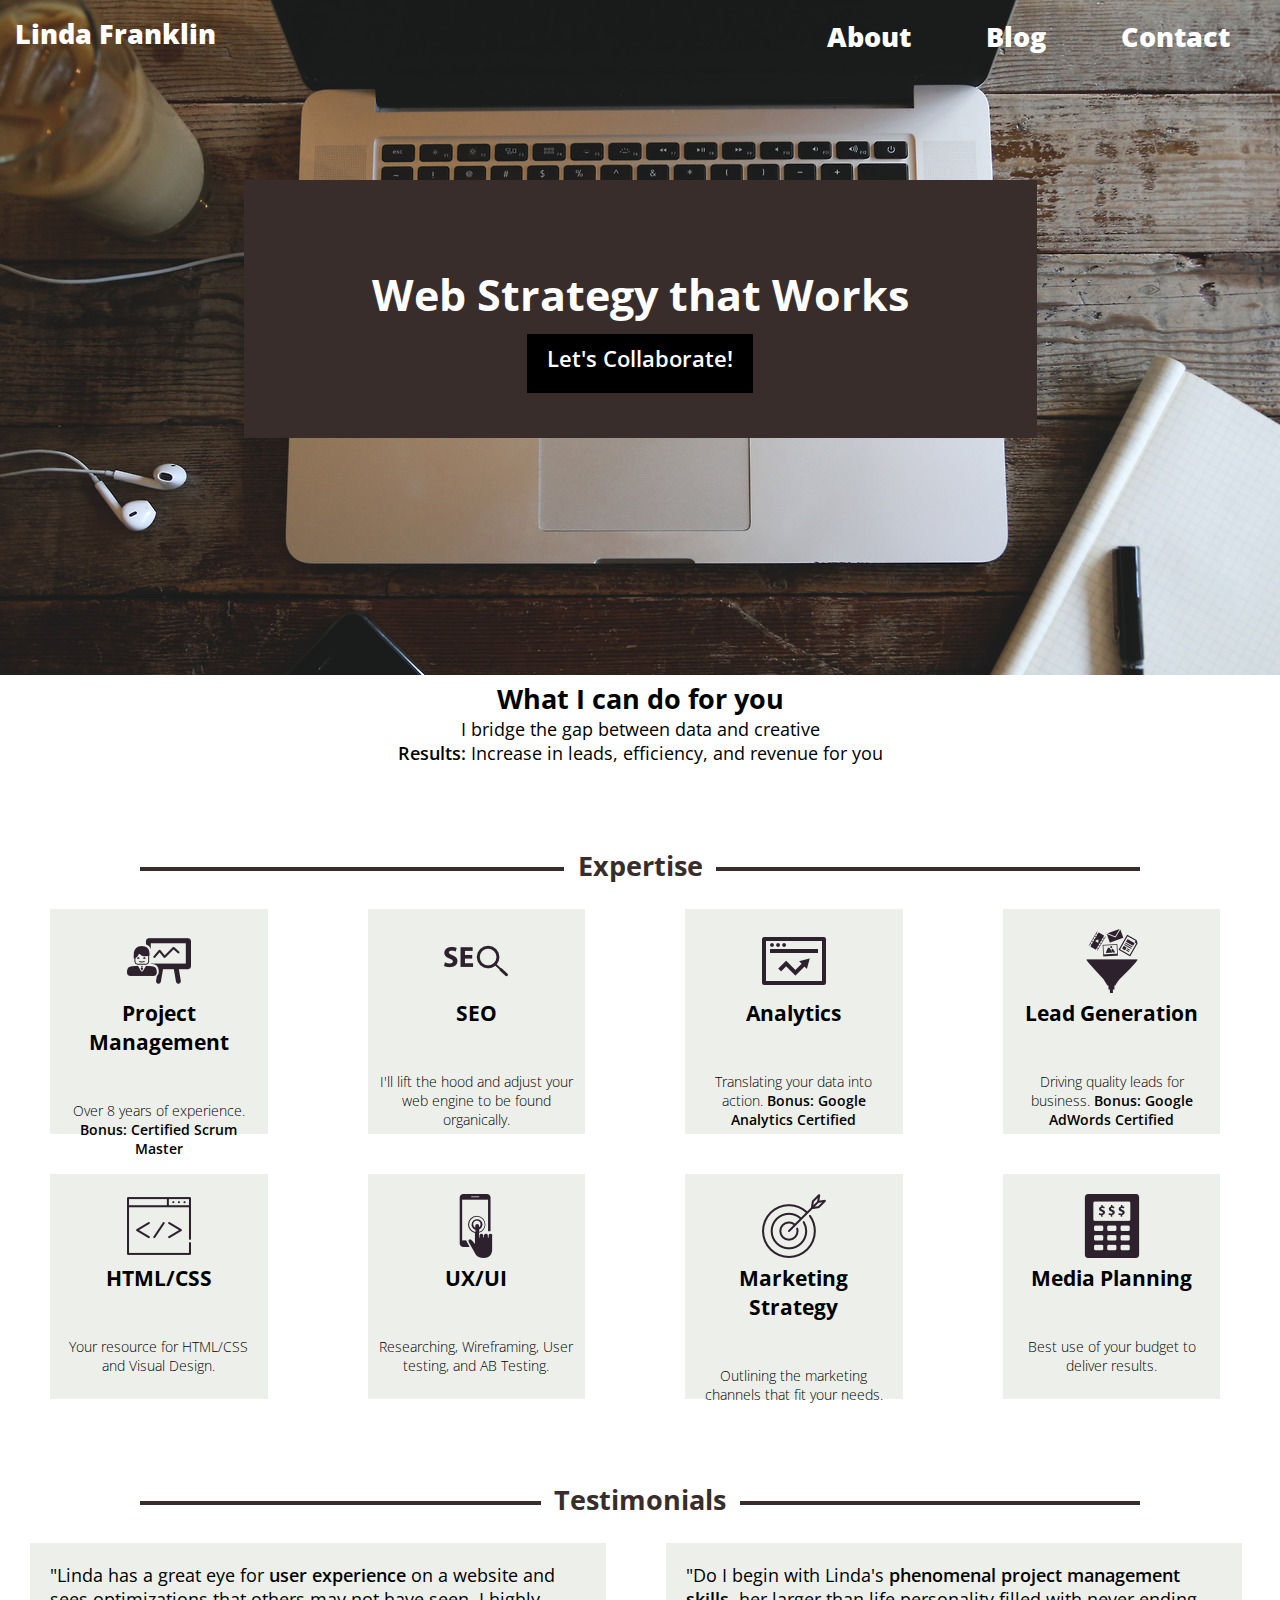
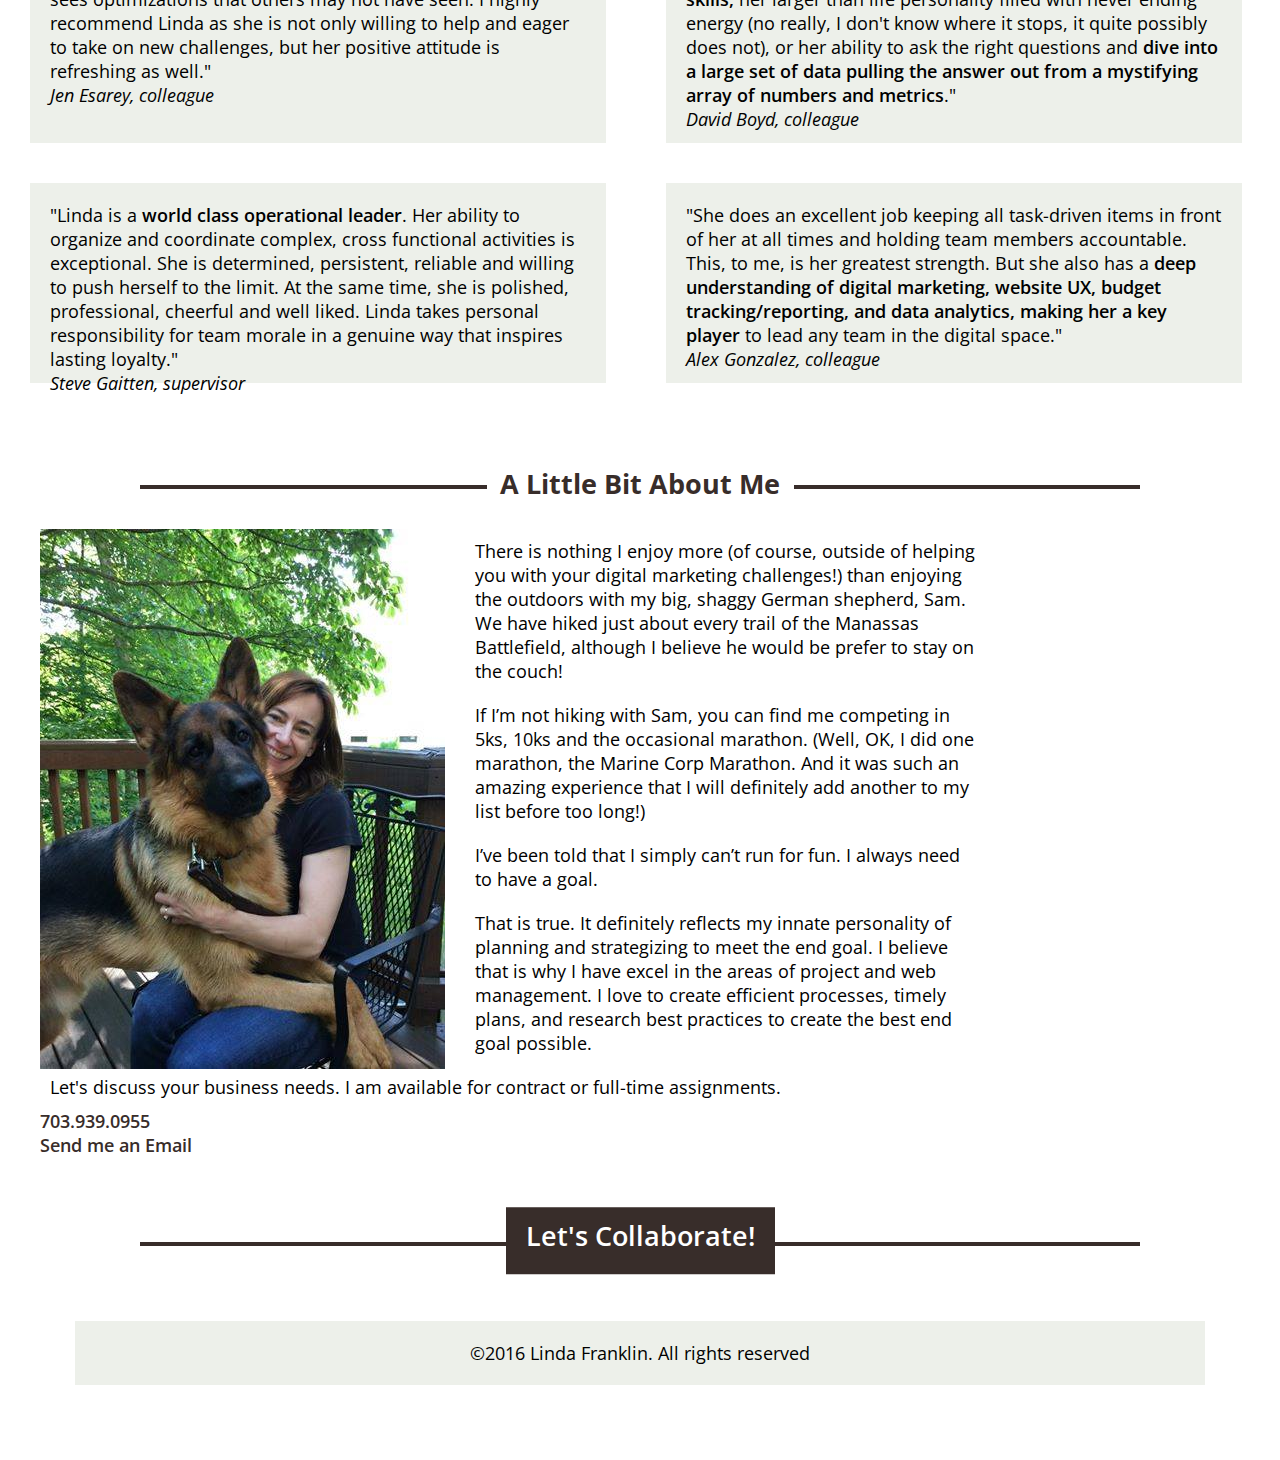
<file: unit-8b/index.html>
<!DOCTYPE html>
<html>
<head>
	<title>Linda Franklin's Portfolio</title>
	<link rel="stylesheet" type="text/css" href="css/style.css">
</head>
<body>
	<header>
		<p class="logo">Linda Franklin</p>
		<nav>
			<a href="#">About</a>
			<a href="#">Blog</a>
			<a href="#">Contact</a>
		</nav>
	</header>
	<section id="splash">
		<div>
			<h1>Web Strategy that Works</h1>
			<!-- <a href="#" class="cta">Let's Collaborate!</a> -->
			<a href="mailto:Lindafrank123@gmail.com?Subject=How may I help you?" class="cta">Let's Collaborate!</a>
		</div>
	</section>
	<section id="one">
		<h2>What I can do for you</h2>
		<p>I bridge the gap between data and creative</p>
		<p><span>Results:</span> Increase in leads, efficiency, and revenue for you</p> 
	</section>

	<section class="title">
		<h2 class="label">Expertise</h2>
		<hr>
	</section>

	
	<section class="clearfix" id="skills">
		<div class="column">
			<img src="images/business-strategy-.png" alt="Project Management Skills" title="Project Management">
			<h3>Project Management</h3>				
			<p class="insidetext">Over 8 years of experience.<span> Bonus: Certified Scrum Master</span></p>
		</div>
		<div class="column">
			<img src="images/tool.png" alt="Search Engine Optimization Expertise" title="SEO">
			<h3>SEO</h3>
			<p class="insidetext">I'll lift the hood and adjust your web engine to be found organically.</p>
		</div>
		<div class="column">
			<img src="images/analytics-1.png" alt="Google Analytics Certified" title="Google Analytics">
			<h3>Analytics</h3>
			<p class="insidetext">Translating your data into action. <span>Bonus: Google Analytics Certified</span></p>
		</div>
		<div class="column">
			<img src="images/data-symbols-into-a-funnel.png" alt="Lead Generation Expert" title="Lead Generation">
			<h3>Lead Generation</h3>
			<p class="insidetext">Driving quality leads for business. <span>Bonus: Google AdWords Certified</span></p>
		</div>
		<div class="column">
			<img src="images/coding.png" alt="HTML/CSS Coding" title="HTML/CSS">
			<h3>HTML/CSS</h3>
			<p class="insidetext">Your resource for HTML/CSS and Visual Design.</p>
		</div>
		<div class="column">
			<img src="images/technology.png" alt="User Experience and User Interface" title="UX/UI">
			<h3>UX/UI</h3>
			<p class="insidetext">Researching, Wireframing, User testing, and AB Testing.</p>
		</div>
		<div class="column">
			<img src="images/targeting.png" alt="Marketing Strategy" title="Marketing Strategy">
			<h3>Marketing Strategy</h3>
			<p class="insidetext">Outlining the marketing channels that fit your needs.<p>
		</div>
		<div class="column">
			<img src="images/budget-calculator.png" alt="Budget Planning" title="Media Planning">
			<h3>Media Planning</h3>
			<p class="insidetext">Best use of your budget to deliver results.<p>
		</div>
	</section>


	<section class="title">
		<h2 class="label">Testimonials</h2>
		<hr>
	</section>
	
	<section class="clearfix" id="goodstuff">
		<div class="row">
			<p>"Linda has a great eye for <span>user experience</span> on a website and sees optimizations that others may not have seen. I highly recommend Linda as she is not only willing to help and eager to take on new challenges, but her positive attitude is refreshing as well." <p class="italics">Jen Esarey, colleague</p> <p id="hidden">testtestesttesttesttsettestdfldajfladjfladjflkdasjfkdjfldjfladjfl</p>
		</div>

		<div class="row">
			<p>"Do I begin with Linda's <span> phenomenal project management skills,</span> her larger than life personality filled with never ending energy (no really, I don't know where it stops, it quite possibly does not), or her ability to ask the right questions and <span>dive into a large set of data pulling the answer out from a mystifying array of numbers and metrics</span>." <p class="italics">David Boyd, colleague</p>
		</div>
		
		<div class="row">
			<p>"Linda is a <span>world class operational leader</span>. Her ability to organize and coordinate complex, cross functional activities is exceptional. She is determined, persistent, reliable and willing to push herself to the limit. At the same time, she is polished, professional, cheerful and well liked. Linda takes personal responsibility for team morale in a genuine way that inspires lasting loyalty." <p class="italics">Steve Gaitten, supervisor</p>
		</div>

		<div class="row">
			<p>"She does an excellent job keeping all task-driven items in front of her at all times and holding team members accountable. This, to me, is her greatest strength. But she also has a <span>deep understanding of digital marketing, website UX, budget tracking/reporting, and data analytics, making her a key player</span> to lead any team in the digital space."  <p class="italics">Alex Gonzalez, colleague</p> <p id="hidden">testtestesttesttesttsettestdfldajfladjfladjflkdasjfkdjfldjfladjfl</p>
		</div>
	</section>
	<section class="title">
		<h2 class="label">A Little Bit About Me</h2>
		<hr>
	</section>

	<section id="fun" class="clearfix">
			<div id="photo" class="clearfix">
				<img src="images/profile pic.jpg">
			</div>
			<div id="text">
				
				<p class="paragraphs">There is nothing I enjoy more (of course, outside of helping you with your digital marketing challenges!) than enjoying the outdoors with my big, shaggy German shepherd, Sam. We have hiked just about every trail of the Manassas Battlefield, although I believe he would be prefer to stay on the couch! </p>

				<p class="paragraphs">If I&rsquo;m not hiking with Sam, you can find me competing in 5ks, 10ks and the occasional marathon. (Well, OK, I did one marathon, the Marine Corp Marathon. And it was such an amazing experience that I will definitely add another to my list before too long!)</p>

				<p class="paragraphs">I&rsquo;ve been told that I simply can&rsquo;t run for fun.  I always need to have a goal.</p>

				<p class="paragraphs">That is true. It definitely reflects my innate personality of planning and strategizing to meet the end goal. I believe that is why I have excel in the areas of project and web management. I love to create efficient processes, timely plans, and research best practices to create the best end goal possible.</p>

				<p class="paragraphs">Let's discuss your business needs. I am available for contract or full-time assignments.</p>
				<p class="paragraphs2">703.939.0955</p>
				<a href="mailto:lindafrank123@gmail.com?subject="How may I help you?">Send me an Email</a>
			</div>
	</section>
	<section class="title">
		<!-- <a href="#" class="label" id="cta">Let's Collaborate!</a> -->
		<a href="mailto:lindafrank123@gmail.com?subject=How May I help you?" class="label" id="cta">Let's Collaborate!</a>
		<hr>
	</section>

		
	<footer class="clearfix">
	<p>&copy;2016 Linda Franklin. All rights reserved</p>
	</footer>


</body>
</html>
</file>
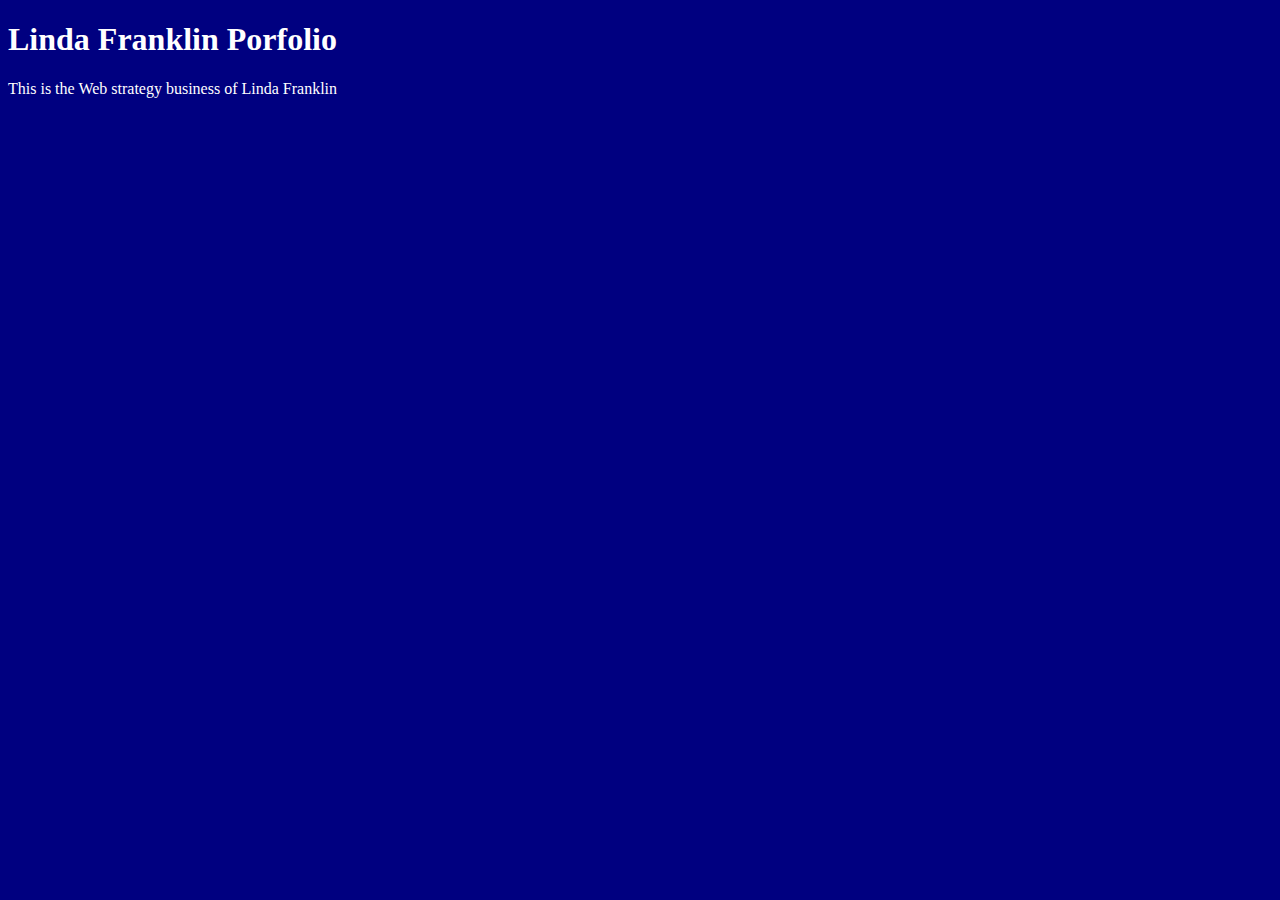
<file: Unit_1/index.html>
<!DOCTYPE html>
<!DOCTYPE html>
	<head>
		<title>Linda Franklin Portfolio</title>
		<link rel="stylesheet" type="text/css" href="css/style.css">
	</head>
	<body>
		<H1>Linda Franklin Porfolio</H1>
		<p>This is the Web strategy business of Linda Franklin</p>
	</body>
	</html>
</file>
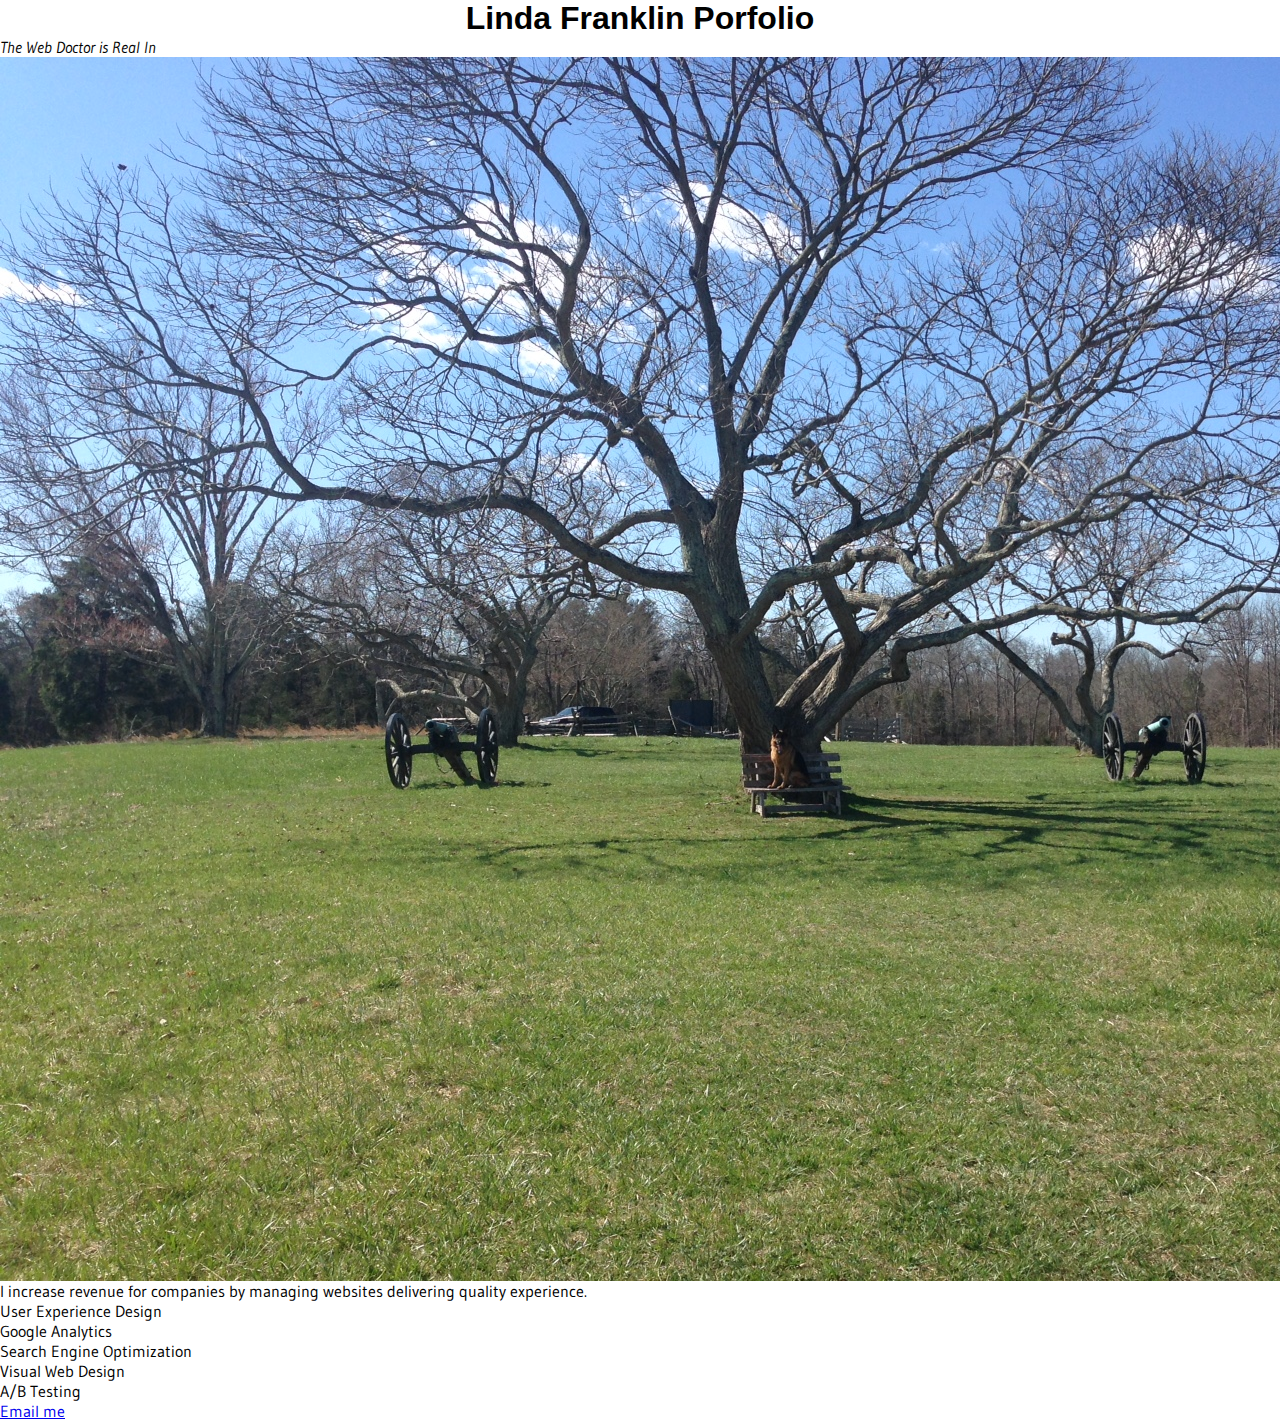
<file: unit_3/index.html>
<html>
<!DOCTYPE html>
	<head>
		<title>Linda Franklin Portfolio</title>
		<link rel="stylesheet" type="text/css" href="css/style.css">
	</head>
	<body>
		<H1>Linda Franklin Porfolio</H1>
		
		<p id="slogan">The Web Doctor is Real In</p>
		<img src="images/heroimage.JPG" alt="Web Doctor" title="Web Doctor is in">
		<p>I increase revenue for companies by managing websites delivering quality experience.</p>
		<ul>User Experience Design</ul>
		<ul>Google Analytics</ul>
		<ul>Search Engine Optimization</ul>
		<ul>Visual Web Design</ul>
		<ul>A/B Testing</ul>
		
		<a href="mailto:lindafrank123@gmail.com">Email me</a>
	</body>
	</html>
</file>
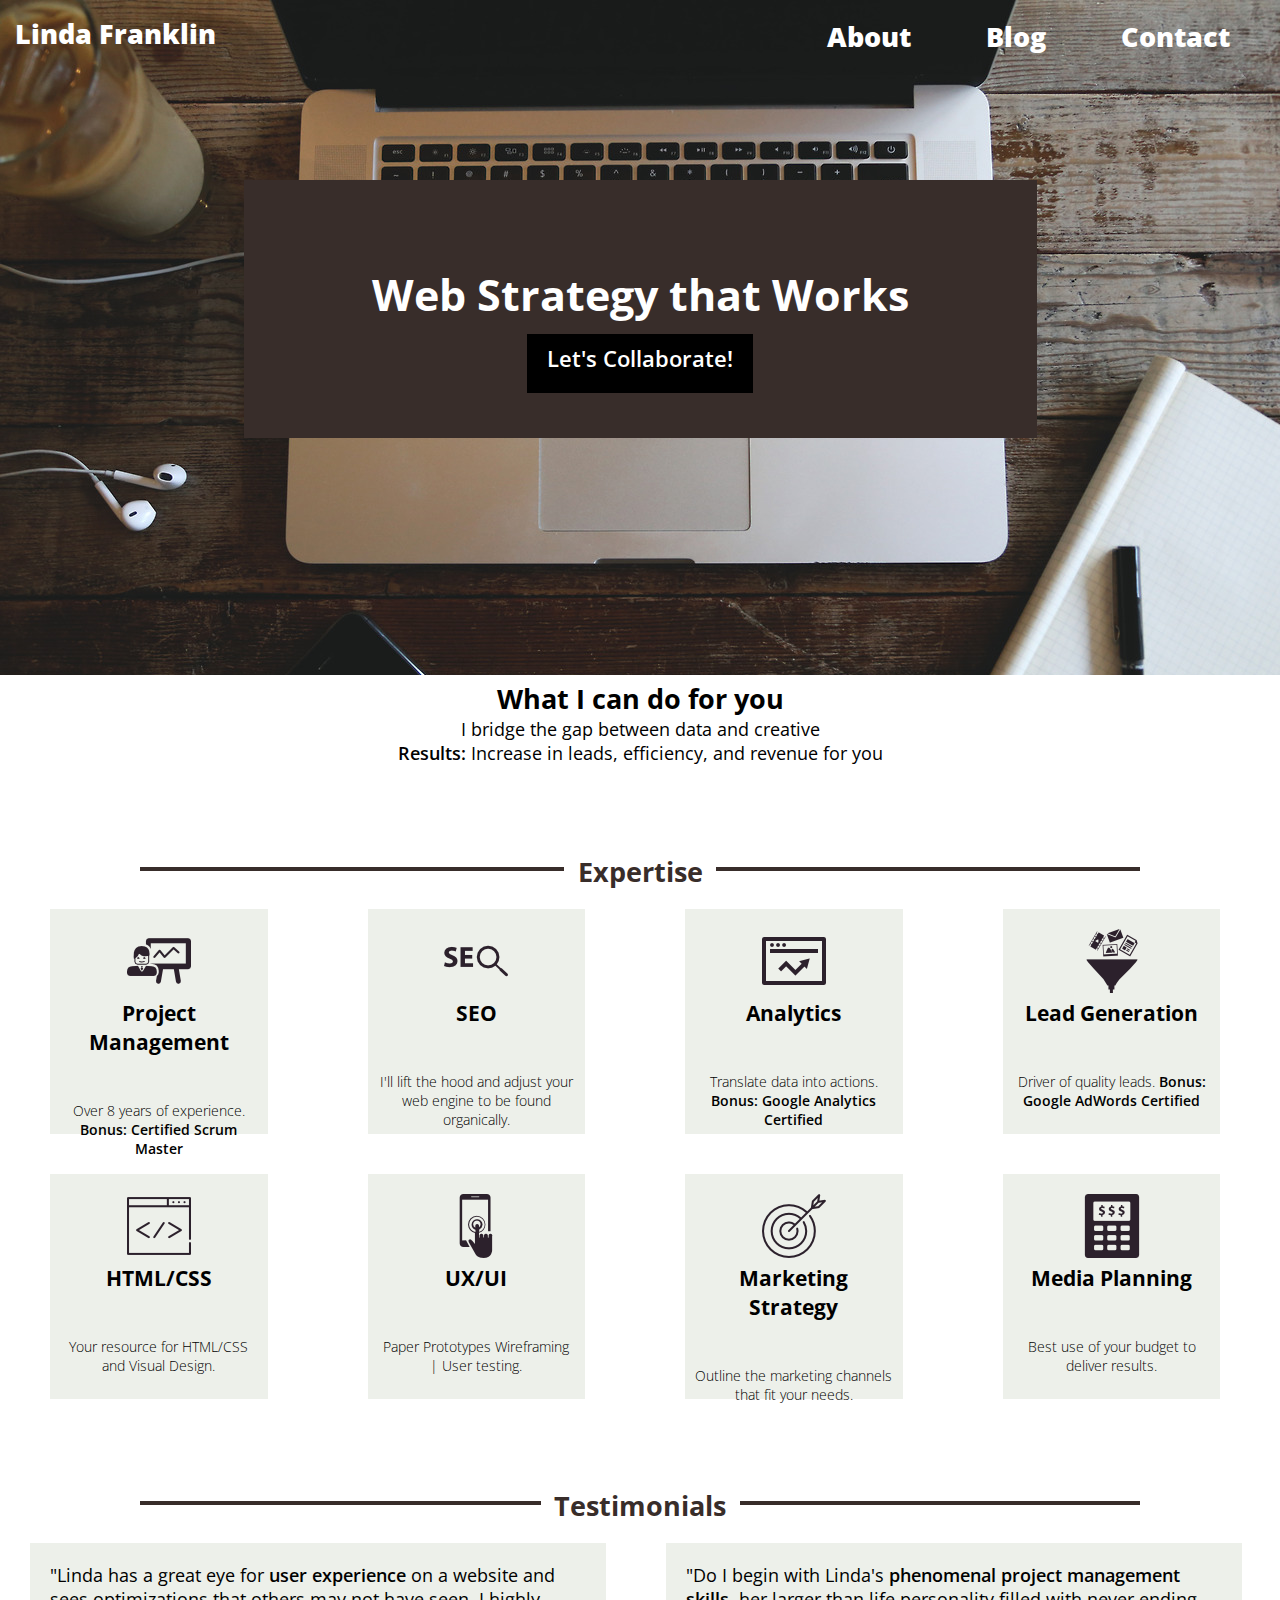
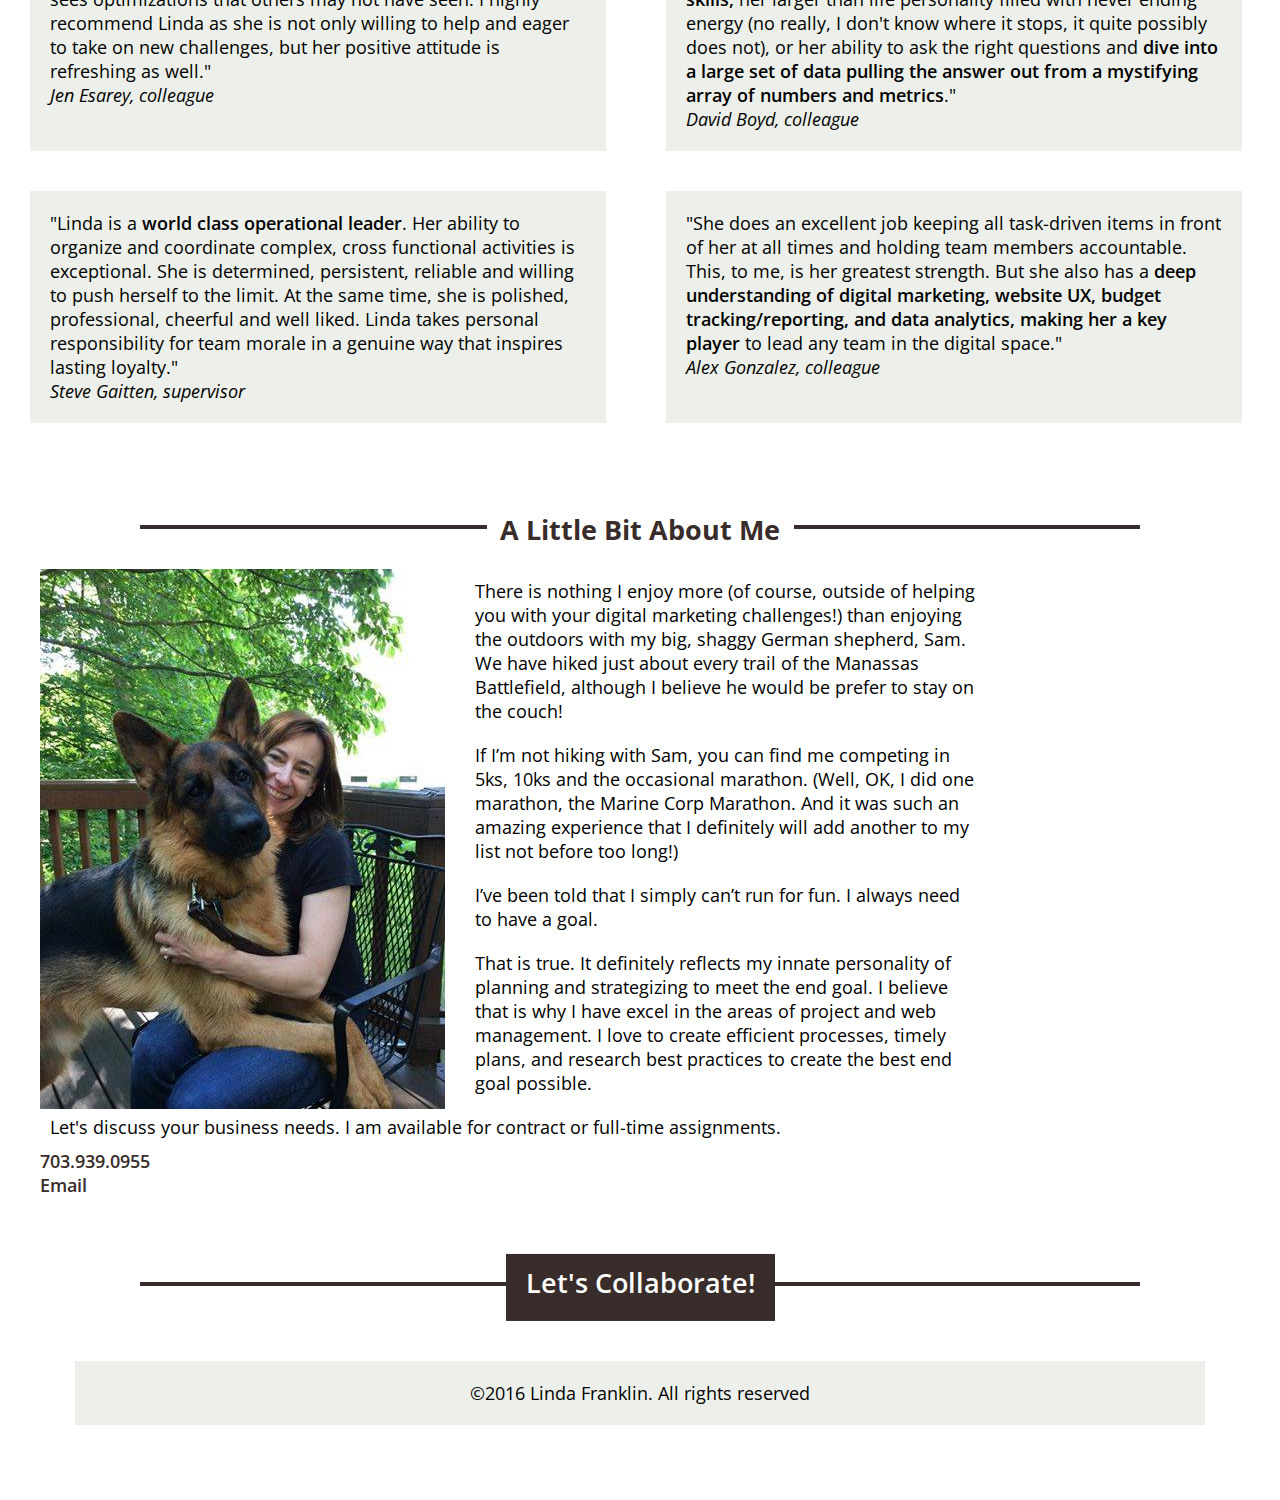
<file: unit_7b/index.html>
<!DOCTYPE html>
<html>
<head>
	<title>Linda Franklin's Portfolio</title>
	<link rel="stylesheet" type="text/css" href="css/style.css">
</head>
<body>
	<header>
		<p class="logo">Linda Franklin</p>
		<nav>
			<a href="#">About</a>
			<a href="#">Blog</a>
			<a href="#">Contact</a>
		</nav>
	</header>
	<section id="splash">
		<div>
			<h1>Web Strategy that Works</h1>
			<a href="#" class="cta">Let's Collaborate!</a>
		</div>
	</section>
	<section id="one">
		<h2>What I can do for you</h2>
		<p>I bridge the gap between data and creative</p>
		<p><span>Results:</span> Increase in leads, efficiency, and revenue for you</p> 
	</section>

	<section class="title">
		<h2 class="label">Expertise</h2>
		<hr>
	</section>

	
	<section class="clearfix" id="skills">
		<div class="column">
			<img src="images/business-strategy-.png" alt="Project Management Skills" title="Project Management">
			<h3>Project Management</h3>				
			<p class="insidetext">Over 8 years of experience.<span> Bonus: Certified Scrum Master</span></p>
		</div>
		<div class="column">
			<img src="images/tool.png" alt="Search Engine Optimization Expertise" title="SEO">
			<h3>SEO</h3>
			<p class="insidetext">I'll lift the hood and adjust your web engine to be found organically.</p>
		</div>
		<div class="column">
			<img src="images/analytics-1.png" alt="Google Analytics Certified" title="Google Analytics">
			<h3>Analytics</h3>
			<p class="insidetext">Translate data into actions. <span>Bonus: Google Analytics Certified</span></p>
		</div>
		<div class="column">
			<img src="images/data-symbols-into-a-funnel.png" alt="Lead Generation Expert" title="Lead Generation">
			<h3>Lead Generation</h3>
			<p class="insidetext">Driver of quality leads. <span>Bonus: Google AdWords Certified</span></p>
		</div>
		<div class="column">
			<img src="images/coding.png" alt="HTML/CSS Coding" title="HTML/CSS">
			<h3>HTML/CSS</h3>
			<p class="insidetext">Your resource for HTML/CSS and Visual Design.</p>
		</div>
		<div class="column">
			<img src="images/technology.png" alt="User Experience and User Interface" title="UX/UI">
			<h3>UX/UI</h3>
			<p class="insidetext">Paper Prototypes Wireframing | User testing.</p>
		</div>
		<div class="column">
			<img src="images/targeting.png" alt="Marketing Strategy" title="Marketing Strategy">
			<h3>Marketing Strategy</h3>
			<p class="insidetext">Outline the marketing channels that fit your needs.<p>
		</div>
		<div class="column">
			<img src="images/budget-calculator.png" alt="Budget Planning" title="Media Planning">
			<h3>Media Planning</h3>
			<p class="insidetext">Best use of your budget to deliver results.<p>
		</div>
	</section>


	<section class="title">
		<h2 class="label">Testimonials</h2>
		<hr>
	</section>
	
	<section class="clearfix" id="goodstuff">
		<div class="row">
			<p>"Linda has a great eye for <span>user experience</span> on a website and sees optimizations that others may not have seen. I highly recommend Linda as she is not only willing to help and eager to take on new challenges, but her positive attitude is refreshing as well." <p class="italics">Jen Esarey, colleague</p> <p id="hidden">testtestesttesttesttsettestdfldajfladjfladjflkdasjfkdjfldjfladjfl</p>
		</div>

		<div class="row">
			<p>"Do I begin with Linda's <span> phenomenal project management skills,</span> her larger than life personality filled with never ending energy (no really, I don't know where it stops, it quite possibly does not), or her ability to ask the right questions and <span>dive into a large set of data pulling the answer out from a mystifying array of numbers and metrics</span>." <p class="italics">David Boyd, colleague</p>
		</div>
		
		<div class="row">
			<p>"Linda is a <span>world class operational leader</span>. Her ability to organize and coordinate complex, cross functional activities is exceptional. She is determined, persistent, reliable and willing to push herself to the limit. At the same time, she is polished, professional, cheerful and well liked. Linda takes personal responsibility for team morale in a genuine way that inspires lasting loyalty." <p class="italics">Steve Gaitten, supervisor</p>
		</div>

		<div class="row">
			<p>"She does an excellent job keeping all task-driven items in front of her at all times and holding team members accountable. This, to me, is her greatest strength. But she also has a <span>deep understanding of digital marketing, website UX, budget tracking/reporting, and data analytics, making her a key player</span> to lead any team in the digital space."  <p class="italics">Alex Gonzalez, colleague</p> <p id="hidden">testtestesttesttesttsettestdfldajfladjfladjflkdasjfkdjfldjfladjfl</p>
		</div>
	</section>
	<section class="title">
		<h2 class="label">A Little Bit About Me</h2>
		<hr>
	</section>

	<section id="fun" class="clearfix">
			<div id="photo">
				<img src="images/profile pic.jpg">
			</div>
			<div id="text">
				
				<p class="paragraphs">There is nothing I enjoy more (of course, outside of helping you with your digital marketing challenges!) than enjoying the outdoors with my big, shaggy German shepherd, Sam. We have hiked just about every trail of the Manassas Battlefield, although I believe he would be prefer to stay on the couch! </p>

				<p class="paragraphs">If I&rsquo;m not hiking with Sam, you can find me competing in 5ks, 10ks and the occasional marathon. (Well, OK, I did one marathon, the Marine Corp Marathon. And it was such an amazing experience that I definitely will add another to my list not before too long!)</p>

				<p class="paragraphs">I&rsquo;ve been told that I simply can&rsquo;t run for fun.  I always need to have a goal.</p>

				<p class="paragraphs">That is true. It definitely reflects my innate personality of planning and strategizing to meet the end goal. I believe that is why I have excel in the areas of project and web management. I love to create efficient processes, timely plans, and research best practices to create the best end goal possible.</p>

				<p class="paragraphs">Let's discuss your business needs. I am available for contract or full-time assignments.</p>
				<p class="paragraphs2">703.939.0955</p>
				<a href="mailto:lindafrank123@gmail.com?subject:"How may I help you?"">Email</a>
			</div>
	</section>
	<section class="title">
		<a href="#" class="label" id="cta">Let's Collaborate!</a>
		<hr>
	</section>

		
	<footer class="clearfix">
	<p>&copy;2016 Linda Franklin. All rights reserved</p>
	</footer>


</body>
</html>
</file>
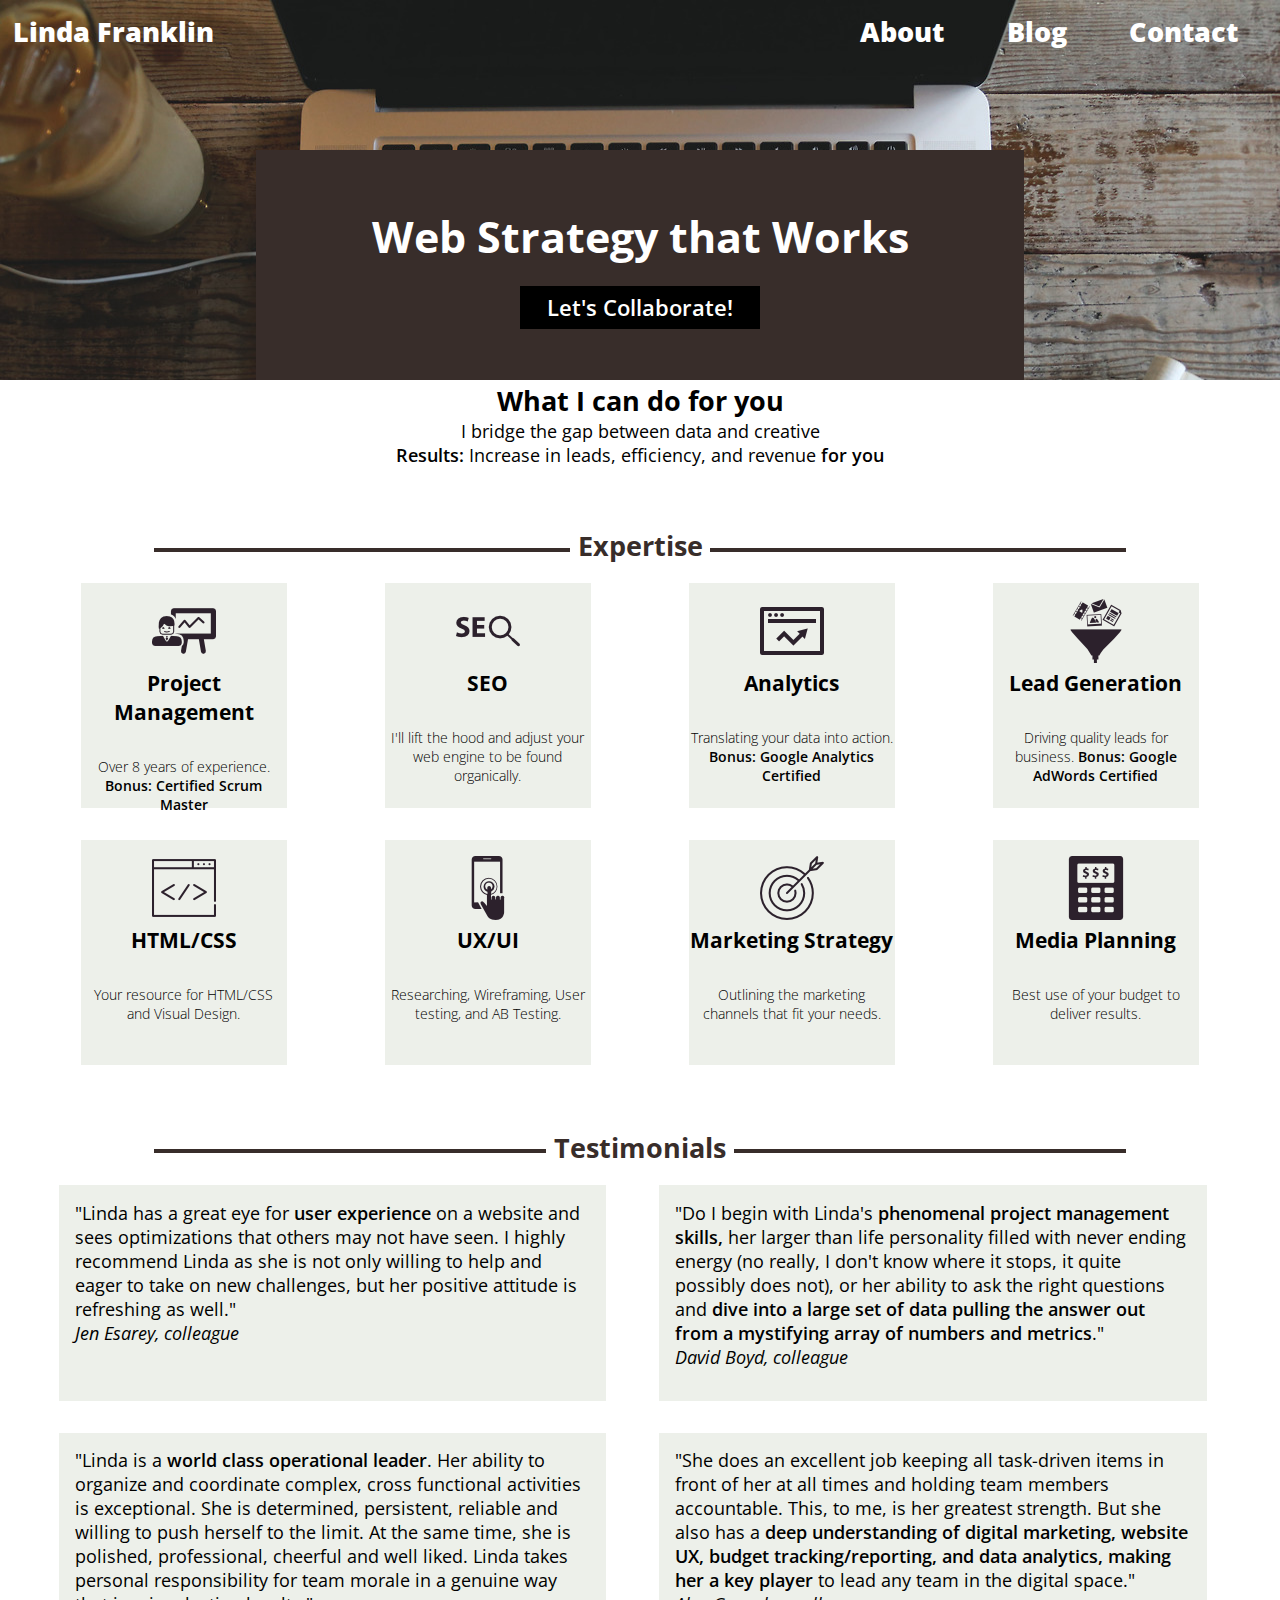
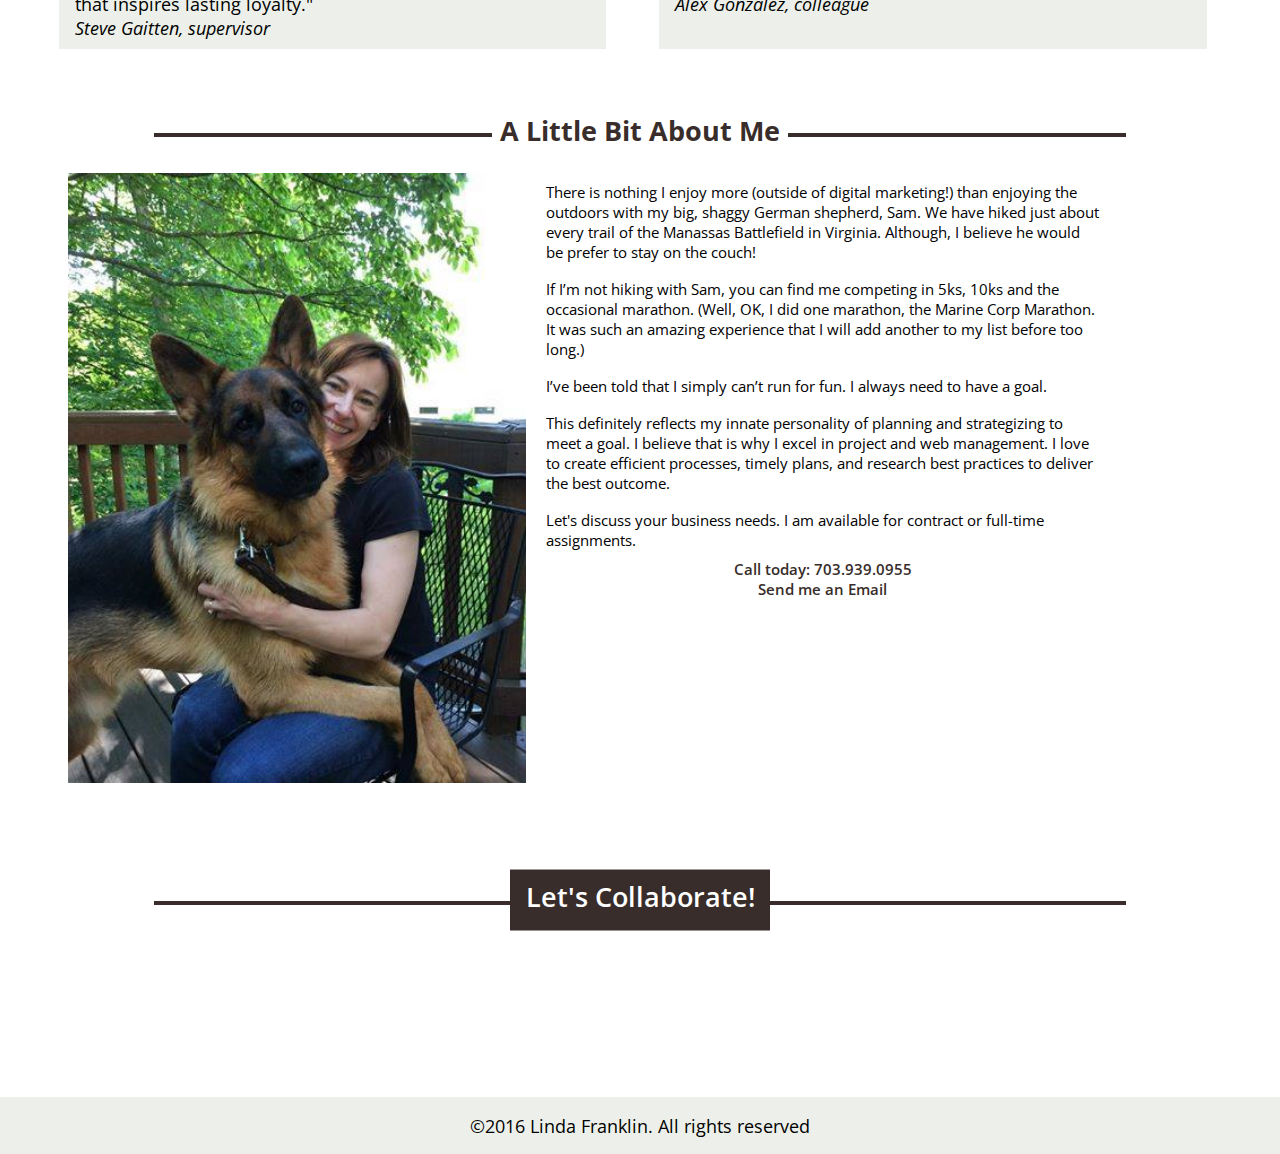
<file: unit_8/index.html>
<!DOCTYPE html>
<html>
<head>
	<title>Linda Franklin's Portfolio</title>
	<meta name="viewport" content="width=device-width, initial-scale=1">
	<link rel="stylesheet" type="text/css" href="css/style.css">
	<!--[if lt IE 9]>
            <script src="bower_components/html5shiv/dist/html5shiv.js"></script>
        <![endif]-->
</head>
<body>
	<header>
		<p class="logo">Linda Franklin</p>
		<nav>
			<a href="#">About</a>
			<a href="#">Blog</a>
			<a href="#">Contact</a>
		</nav>
	</header>
	<section id="splash">
		<div>
			<h1>Web Strategy that Works</h1>
			<a href="mailto:Lindafrank123@gmail.com?Subject=How may I help you?" class="cta">Let's Collaborate!</a>
		</div>
	</section>	
<div class="wrapper">		
	<section id="one">
		<h2>What I can do for you</h2>
		<p>I bridge the gap between data and creative</p>
		<p><span>Results:</span> Increase in leads, efficiency, and revenue <span id="foryou">for you</span></p> 
	</section>

	<section class="title">
		<h2 class="label">Expertise</h2>
		<hr>
	</section>

	
	<section id="skills" class="clearfix">
		<div class="column">
			<img src="images/business-strategy-.png" alt="Project Management Skills" title="Project Management">
			<h3>Project Management</h3>				
			<p class="insidetext">Over 8 years of experience.<span> Bonus: Certified Scrum Master</span></p>
		</div>
		<div class="column">
			<img src="images/tool.png" alt="Search Engine Optimization Expertise" title="SEO">
			<h3>SEO</h3>
			<p class="insidetext">I'll lift the hood and adjust your web engine to be found organically.</p>
		</div>
		<div class="column">
			<img src="images/analytics-1.png" alt="Google Analytics Certified" title="Google Analytics">
			<h3>Analytics</h3>
			<p class="insidetext">Translating your data into action. <span>Bonus: Google Analytics Certified</span></p>
		</div>
		<div class="column">
			<img src="images/data-symbols-into-a-funnel.png" alt="Lead Generation Expert" title="Lead Generation">
			<h3>Lead Generation</h3>
			<p class="insidetext">Driving quality leads for business. <span>Bonus: Google AdWords Certified</span></p>
		</div>
		<div class="column">
			<img src="images/coding.png" alt="HTML/CSS Coding" title="HTML/CSS">
			<h3>HTML/CSS</h3>
			<p class="insidetext">Your resource for HTML/CSS and Visual Design.</p>
		</div>
		<div class="column">
			<img src="images/technology.png" alt="User Experience and User Interface" title="UX/UI">
			<h3>UX/UI</h3>
			<p class="insidetext">Researching, Wireframing, User testing, and AB Testing.</p>
		</div>
		<div class="column">
			<img src="images/targeting.png" alt="Marketing Strategy" title="Marketing Strategy">
			<h3>Marketing Strategy</h3>
			<p class="insidetext">Outlining the marketing channels that fit your needs.</p>
		</div>
		<div class="column">
			<img src="images/budget-calculator.png" alt="Budget Planning" title="Media Planning">
			<h3>Media Planning</h3>
			<p class="insidetext">Best use of your budget to deliver results.</p>
		</div>
	</section>

	<section class="title">
		<h2 class="label">Testimonials</h2>
		<hr>
	</section>
	
	<section id="goodstuff" class="clearfix">
		<div class="row">
			<p>"Linda has a great eye for <span>user experience</span> on a website and sees optimizations that others may not have seen. I highly recommend Linda as she is not only willing to help and eager to take on new challenges, but her positive attitude is refreshing as well." </p> <p class="italics">Jen Esarey, colleague</p>
		</div>

		<div class="row">
			<p>"Do I begin with Linda's <span> phenomenal project management skills,</span> her larger than life personality filled with never ending energy (no really, I don't know where it stops, it quite possibly does not), or her ability to ask the right questions and <span>dive into a large set of data pulling the answer out from a mystifying array of numbers and metrics</span>." </p><p class="italics">David Boyd, colleague</p>
		</div>
		
		<div class="row">
			<p>"Linda is a <span>world class operational leader</span>. Her ability to organize and coordinate complex, cross functional activities is exceptional. She is determined, persistent, reliable and willing to push herself to the limit. At the same time, she is polished, professional, cheerful and well liked. Linda takes personal responsibility for team morale in a genuine way that inspires lasting loyalty."</p> <p class="italics">Steve Gaitten, supervisor</p>
		</div>

		<div class="row">
			<p>"She does an excellent job keeping all task-driven items in front of her at all times and holding team members accountable. This, to me, is her greatest strength. But she also has a <span>deep understanding of digital marketing, website UX, budget tracking/reporting, and data analytics, making her a key player</span> to lead any team in the digital space." </p> <p class="italics">Alex Gonzalez, colleague</p> 
		</div>
	</section>
	<section class="title">
		<h2 class="label">A Little Bit About Me</h2>
		<hr>
	</section>

	<section id="about" class="clearfix">
			<div id="photo" class="clearfix">
				<img src="images/profile pic.jpg" id="photoimage">
			</div>

			<div id="text" class="clearfix">
				<p class="paragraphs" class="clearfix">There is nothing I enjoy more (outside of digital marketing!) than enjoying the outdoors with my big, shaggy German shepherd, Sam. We have hiked just about every trail of the Manassas Battlefield in Virginia. Although, I believe he would be prefer to stay on the couch! </p>

				<p class="paragraphs">If I&rsquo;m not hiking with Sam, you can find me competing in 5ks, 10ks and the occasional marathon. (Well, OK, I did one marathon, the Marine Corp Marathon. It was such an amazing experience that I will add another to my list before too long.)</p>

				<p class="paragraphs">I&rsquo;ve been told that I simply can&rsquo;t run for fun.  I always need to have a goal.</p>
			
				<p class="paragraphs">This definitely reflects my innate personality of planning and strategizing to meet a goal. I believe that is why I excel in project and web management. I love to create efficient processes, timely plans, and research best practices to deliver the best outcome.</p>

				<p class="paragraphs">Let's discuss your business needs. I am available for contract or full-time assignments.</p>
				<p class="contact">Call today: 703.939.0955</p>
				<div class="contact">
					<a href="mailto:lindafrank123@gmail.com?subject=How may I help you?"> Send me an Email</a>
				 </div>	 
			</div>
	</section>
	<section class="title">
		<a href="mailto:lindafrank123@gmail.com?subject=How May I help you?" class="label" id="cta">Let's Collaborate!</a>
		<hr>
	</section>
</div>

	<footer class="clearfix">
		<p>&copy;2016 Linda Franklin. All rights reserved</p>
	</footer>


</body>
</html>
</file>
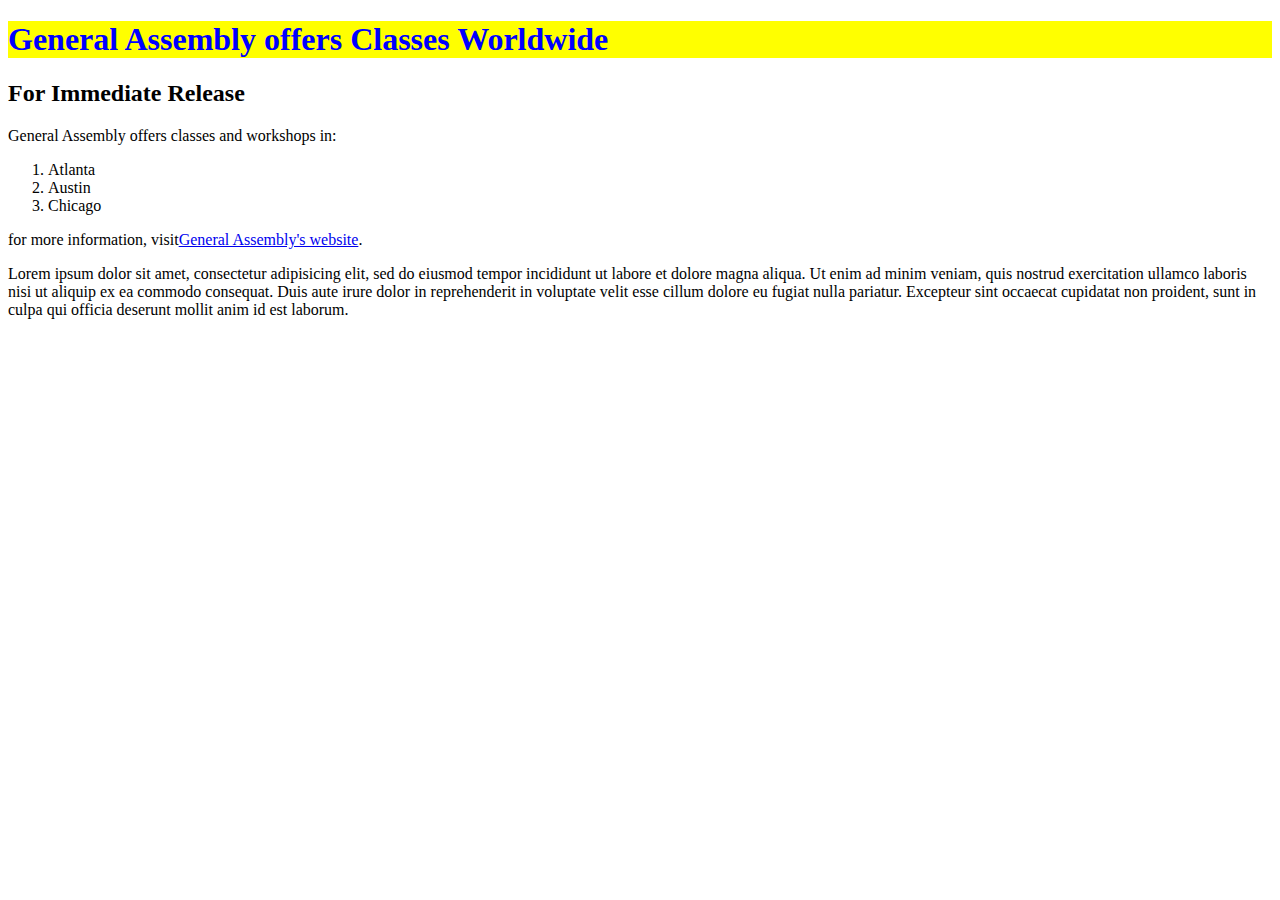
<file: unit_test/index.html>
<!DOCTYPE html>
<html>
<head>
<link rel="stylesheet" type="text/css" href="css/style.css">
	<title></title>
</head>
<body>
<H1>General Assembly offers Classes Worldwide</H1>
<h2>For Immediate Release</h2>
<p>General Assembly offers classes and workshops in:</p>
<ol>
<li>Atlanta</li>
<li>Austin</li>
<li>Chicago</li>
</ol>
<p>for more information, visit<a href="http://ga.com">General Assembly's website</a>.</p>
<p>Lorem ipsum dolor sit amet, consectetur adipisicing elit, sed do eiusmod
tempor incididunt ut labore et dolore magna aliqua. Ut enim ad minim veniam,
quis nostrud exercitation ullamco laboris nisi ut aliquip ex ea commodo
consequat. Duis aute irure dolor in reprehenderit in voluptate velit esse
cillum dolore eu fugiat nulla pariatur. Excepteur sint occaecat cupidatat non
proident, sunt in culpa qui officia deserunt mollit anim id est laborum.</p>
</body>
</html>
</file>
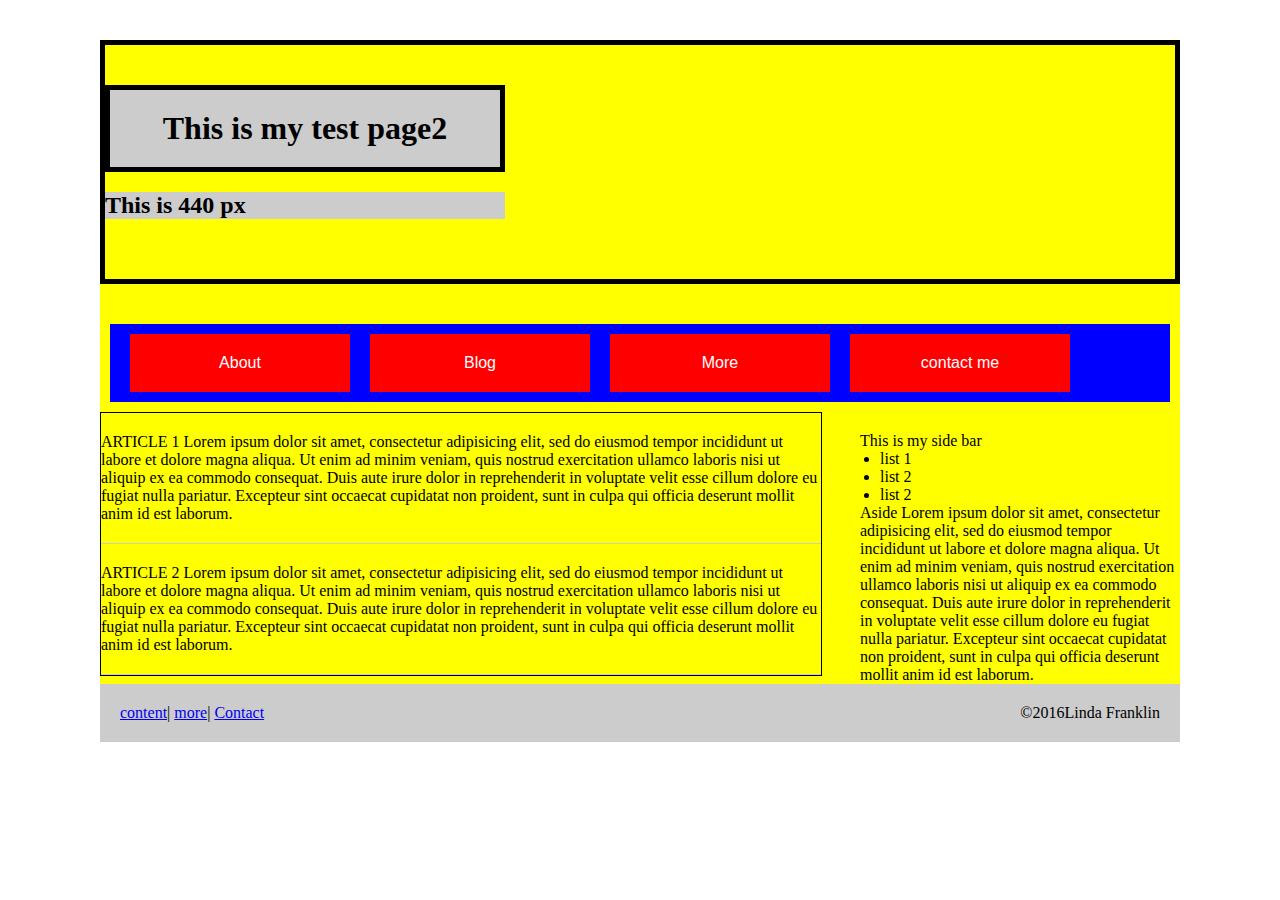
<file: unit_test/test2.html>
<!DOCTYPE html>
<html>
<head>
	<link rel="stylesheet" type="text/css" href="css/style2.css">
	<title>Test File</title>
</head>
	<body>
	<div id="wrapper">
		<header>
			<H1>This is my test page2</H1>
			<h2>This is 440 px</h2>
		</header>
			<nav class="clearfix">
				<a href="#">About</a>
				<a href="#">Blog</a>
				<a hreaf="#">More</a>
				<a href="mailto:lindafrank123@gmail.com?subject=welcome">contact me</a>
			</nav>

		<main>
			<article>
			<p>ARTICLE 1 Lorem ipsum dolor sit amet, consectetur adipisicing elit, sed do eiusmod
			tempor incididunt ut labore et dolore magna aliqua. Ut enim ad minim veniam,
			quis nostrud exercitation ullamco laboris nisi ut aliquip ex ea commodo
			consequat. Duis aute irure dolor in reprehenderit in voluptate velit esse
			cillum dolore eu fugiat nulla pariatur. Excepteur sint occaecat cupidatat non
			proident, sunt in culpa qui officia deserunt mollit anim id est laborum.
			</p>
			</article>
			<article>
			<p>ARTICLE 2 Lorem ipsum dolor sit amet, consectetur adipisicing elit, sed do eiusmod
			tempor incididunt ut labore et dolore magna aliqua. Ut enim ad minim veniam,
			quis nostrud exercitation ullamco laboris nisi ut aliquip ex ea commodo
			consequat. Duis aute irure dolor in reprehenderit in voluptate velit esse
			cillum dolore eu fugiat nulla pariatur. Excepteur sint occaecat cupidatat non
			proident, sunt in culpa qui officia deserunt mollit anim id est laborum.</p>
			</article>
		</main>
		<aside>
			<P>This is my side bar</P>
			<ul>
			<Li>list 1</Li>
			<li>list 2</li>
			<li>list 2</li>
			</ul>
			<p>Aside Lorem ipsum dolor sit amet, consectetur adipisicing elit, sed do eiusmod
			tempor incididunt ut labore et dolore magna aliqua. Ut enim ad minim veniam,
			quis nostrud exercitation ullamco laboris nisi ut aliquip ex ea commodo
			consequat. Duis aute irure dolor in reprehenderit in voluptate velit esse
			cillum dolore eu fugiat nulla pariatur. Excepteur sint occaecat cupidatat non
			proident, sunt in culpa qui officia deserunt mollit anim id est laborum.</p>
		</aside>



<footer>
<!-- inline elements so that are written horizontally -->
<a href="#">content</a>|
<a href="#">more</a>|
<a href="mailto:lindafrank123@gmail.com">Contact</a>
<p>&copy;2016Linda Franklin</p>
</footer>
</div>
</body>
</html>
</file>
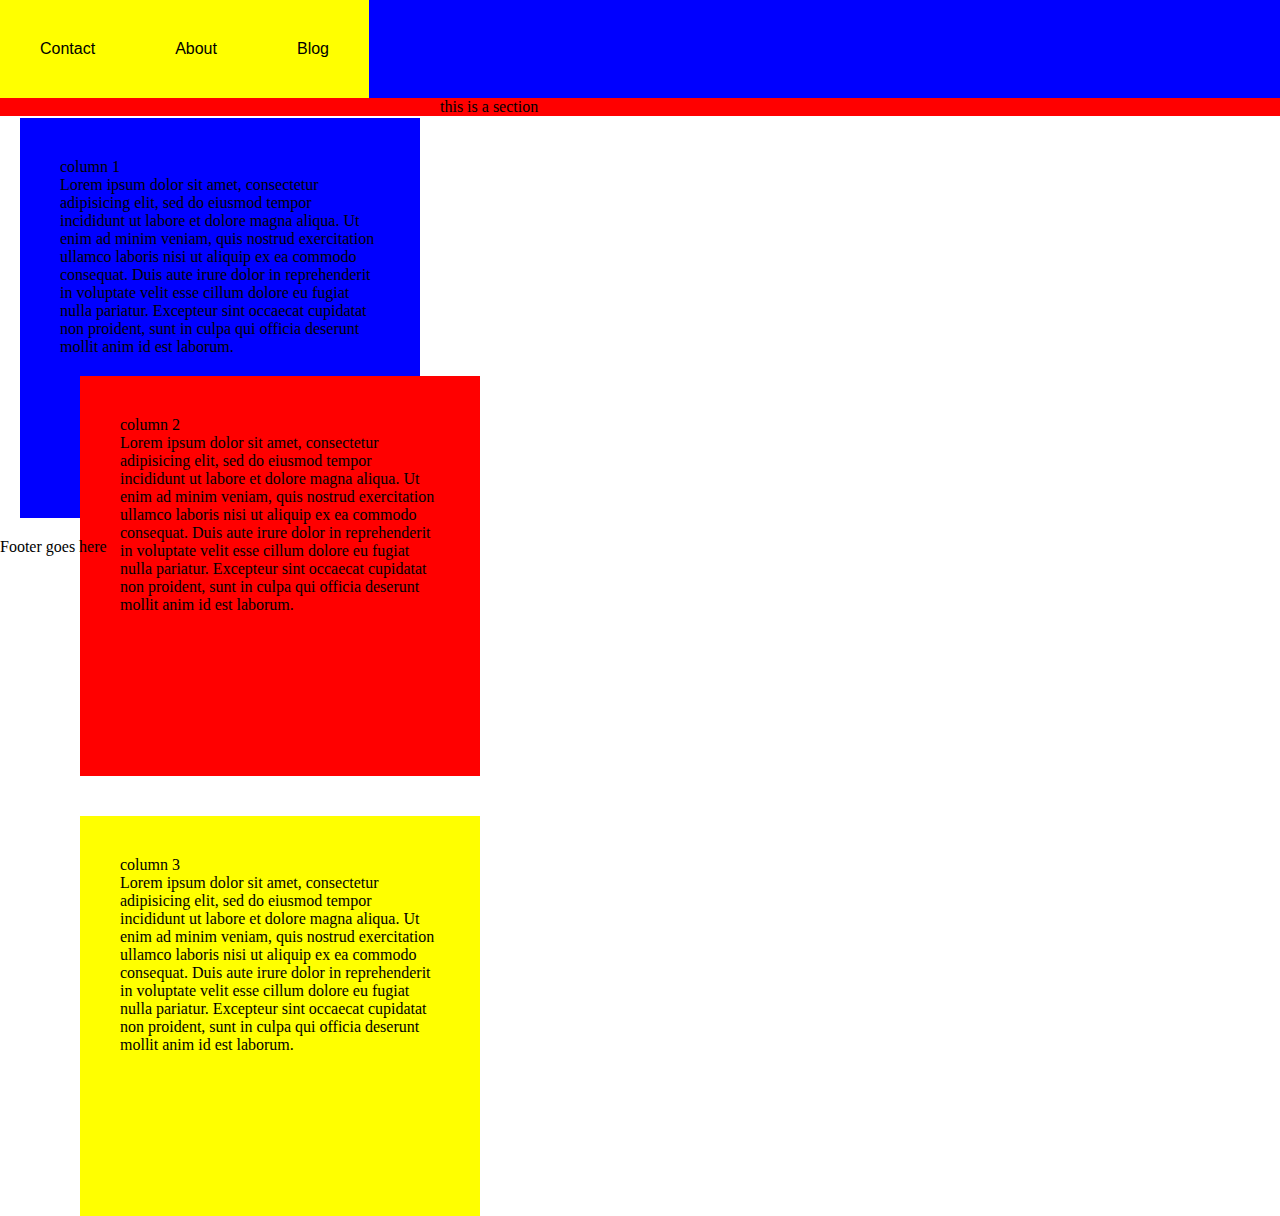
<file: unit_test/test3.html>
<!DOCTYPE html>
<html>
<head>
<link rel="stylesheet" type="text/css" href="css/style3.css">	
	<title></title>
</head>
<body>
	<nav class="clearfix">
		<a href="#">Contact</a>
		<a href="#">About</a>
		<a href="#">Blog</a>
	</nav>

	<section id="section1"

	<div class="column" id="column1">

	<p>column 1</p>
	<p>Lorem ipsum dolor sit amet, consectetur adipisicing elit, sed do eiusmod
	tempor incididunt ut labore et dolore magna aliqua. Ut enim ad minim veniam,
	quis nostrud exercitation ullamco laboris nisi ut aliquip ex ea commodo
	consequat. Duis aute irure dolor in reprehenderit in voluptate velit esse
	cillum dolore eu fugiat nulla pariatur. Excepteur sint occaecat cupidatat non
	proident, sunt in culpa qui officia deserunt mollit anim id est laborum.</p>
</div>
<div class="column" id="column2">
	<p>column 2</p>
	<p>Lorem ipsum dolor sit amet, consectetur adipisicing elit, sed do eiusmod
	tempor incididunt ut labore et dolore magna aliqua. Ut enim ad minim veniam,
	quis nostrud exercitation ullamco laboris nisi ut aliquip ex ea commodo
	consequat. Duis aute irure dolor in reprehenderit in voluptate velit esse
	cillum dolore eu fugiat nulla pariatur. Excepteur sint occaecat cupidatat non
	proident, sunt in culpa qui officia deserunt mollit anim id est laborum.</p>
</div>
<div class="column" id="column3">
	<p>column 3</p>
	<p>Lorem ipsum dolor sit amet, consectetur adipisicing elit, sed do eiusmod
	tempor incididunt ut labore et dolore magna aliqua. Ut enim ad minim veniam,
	quis nostrud exercitation ullamco laboris nisi ut aliquip ex ea commodo
	consequat. Duis aute irure dolor in reprehenderit in voluptate velit esse
	cillum dolore eu fugiat nulla pariatur. Excepteur sint occaecat cupidatat non
	proident, sunt in culpa qui officia deserunt mollit anim id est laborum.</p>
</div>
</section>

<section>
<p>this is a section</p>
</section>

	
<footer>Footer goes here</footer>
</body>
</html>
</file>
<file: unit-8b/css/style.css>
@import url(https://fonts.googleapis.com/css?family=Open+Sans);
*{margin:0;
	padding:0;
	box-sizing:border-box;
}	
body{
	font-size: 18px;
	font-family: 'Open Sans', sans-serif;
	}
/*header{
	background-color: #382D2A;
	padding: 25px;
}*/
p.logo{
	float:left;
	color:#fff;
	font-size: 1.5em;
	font-weight: 800;
	padding:15px;
}
/*Nav formatted on photo*/
nav{
	text-align: right;
	margin:1em 15px;
	float:right;
	display:inline-block;
	}


nav a{
	background-color:inherit;
	color:#fff;
	font-size: 1.5em;
	text-align: center;
	text-decoration: none;
	font-weight: 800;
	padding: 20px;
	margin: 1em 15px;
	}	
nav a:hover{
	background-color:#5D7671;
}

#splash{
	background-image:url('../images/image03.jpg');
	background-size:cover;
	background-repeat: no-repeat;
	color:#fff;
	height:75vh;
	padding-top: 10em;
	text-align: center;
	margin-top: 0;
}
#splash div{
	background:#382D2A;
	display: inline-block;
	padding: 3em 5em;
	font-size: 1.2em;
}
/*#splash div:nth-of-type(2){
	background-color:#382D2A;
	display:inline-block;
	padding:2em;
	width:500px;
	margin: 7em auto;
	clear:both;*/
h1{
	margin:20px;
}
.cta{
	color:#FFF;
	background-color:#000;
	padding:10px 20px 20px;
	text-decoration: none;
	font-size: 1em;
	margin:2em;
}
#cta{
	color:#FFF;
	background-color:#382D2A;
	padding:10px 20px 20px;
	text-decoration: none;
	font-size: 1.5em;
	margin:0;
}

.clearfix:after{
	display:block;
	content:" ";
	clear:both;
	font-size:0;
	visibility:0;
	height:0;
}
span{
	font-weight: 600;
}
#one{
	text-align: center;
	width:500px;
	margin: 5px auto 20px;
}
hr{
	border:none;
	height:4px;
	background-color: #382D2A;
	width:1000px;
	margin:1em auto;
}
.title{
	text-align: center;
	/*background-color:#ccc;*/
	margin:0 auto;
	clear:both;
}
.label{
	transform:translateY(+75%);
	margin: 0;
	display: inline-block;
	color:#382D2A;
	background:	#fff;
	padding:.5em;
}

#skills{
	margin:0 auto 0px;
}
.column{
	background-color: #EDF0EA;
	width:17%;
	/*width:225px;*/
	height:225px;
	padding: 20px 10px;
	margin:20px 50px;
	float:left;
	text-align: center;
	font-weight: 700;
}

.insidetext{
	font-weight: 300;
	font-size: .8em;
	padding:45px 0;
	}

.row{
	background-color: #EDF0EA;
	width:45%;
	height:200px;
	padding:20px;
	margin: 20px 30px;
	float:left;
}
#goodstuff{
	margin:0 auto 0px;
}
#hidden{
	visibility: hidden;
}
.italics{
	font-style: italic;
}
#fun{
	margin:40px 40px 0;
}
#photo{
	/*width:400px;*/
	margin:0 30px 0 0;
	float:left;
}
#text{
	margin:0 250px 0 0;
		}
.paragraphs{
	padding: 10px;
}
.paragraphs2{
	color:#382D2A;
	font-weight: 600;
}
a{
	text-decoration: none;
	color:#382D2A;
	font-weight: 600;
}
footer{
	padding:20px;
	margin:75px;
	background-color:#EDF0EA;
	text-align: center;
	clear:both;
}
</file>
<file: Unit_1/css/style.css>
body {
	background: navy;
}
h1,p {
	color: white;
}
</file>
<file: unit_3/css/style.css>
@import url(https://fonts.googleapis.com/css?family=Lora:400,400italic);
@import url(https://fonts.googleapis.com/css?family=Gudea);
* { margin:0; padding:0; box-sizing:border-box; }
body{
	font-size: 16px;
	font-family: 'Gudea', sans-serif;
	font-color: #3B352E;
}

header{
		background-color: red;
		border: 1px black solid;
		padding: 20px;
		text-align: right;
		height: 10vh;
		margin-bottom: 0;
	}
	nav{
		background-color: blue;
		border: 1px black solid;
		padding:20px;
	}
#slogan{
	font-style: italic;
	text-align: left;
	margin-right: 0;
}
#splash{
	background-image: url('../images/heroimage.JPG');
	background-size: cover;
	background-repeat:no-repeat;
	color:#fff;
	height:75vh;
	padding-top:10em;
	margin-top: 0;
	text-align: center
	}
#splash div {
	background:#126358;
	display:inline-block; /* ask John about this in unit 5 */
	padding:2em;
}

h1,h2{
	font-family: 'Roboto Condensed', sans-serif;
	text-align: center;
}
section{
	background-color: #FFE2B8;
	border: 1px black solid;
	text-align: center;
	padding:20px;
	margin: 2em auto;	
}
.quote{
	font-style: italic;
}
#image1{
	box-sizing: 200;
}
#background{
	background-color: #FFE2B8;
	border: 1px black solid;
	padding: 20px;
}
.CTA{
	background-color: #FFE2B8;
	border: 1px black solid;
	padding: 20px;
}
#me{
	background-color:#FFE2B8;
	border: 1px black solid;
	padding: 20px;
}
footer{
	background-color: #FF957E;
	border: 1px black solid;
	padding: 20px;
	text-align: center;
}
nav a{
	color: #FFFFFF;
	align: center;
	margin-right: 20px;
}
</file>
<file: unit_7b/css/style.css>
@import url(https://fonts.googleapis.com/css?family=Open+Sans);
*{margin:0;
	padding:0;
	box-sizing:border-box;
}	
body{
	font-size: 18px;
	font-family: 'Open Sans', sans-serif;
	}
/*header{
	background-color: #382D2A;
	padding: 25px;
}*/
p.logo{
	float:left;
	color:#fff;
	font-size: 1.5em;
	font-weight: 800;
	padding:15px;
}
/*Nav formatted on photo*/
nav{
	text-align: right;
	margin:1em 15px;
	float:right;
	display:inline-block;
	}


nav a{
	background-color:inherit;
	color:#fff;
	font-size: 1.5em;
	text-align: center;
	text-decoration: none;
	font-weight: 800;
	padding: 20px;
	margin: 1em 15px;
	}	
nav a:hover{
	background-color:#5D7671;
}

#splash{
	background-image:url('../images/image03.jpg');
	background-size:cover;
	background-repeat: no-repeat;
	color:#fff;
	height:75vh;
	padding-top: 10em;
	text-align: center;
	margin-top: 0;
}
#splash div{
	background:#382D2A;
	display: inline-block;
	padding: 3em 5em;
	font-size: 1.2em;
}
/*#splash div:nth-of-type(2){
	background-color:#382D2A;
	display:inline-block;
	padding:2em;
	width:500px;
	margin: 7em auto;
	clear:both;*/
h1{
	margin:20px;
}
.cta{
	color:#FFf;
	background-color:#000;
	padding:10px 20px 20px;
	text-decoration: none;
	font-size: 1em;
	margin:2em;
}
#cta{
	color:#FFf;
	background-color:#382D2A;
	padding:10px 20px 20px;
	text-decoration: none;
	font-size: 1.5em;
	margin:0;
}

.clearfix:after{
	display:block;
	content:" ";
	clear:both;
	font-size:0;
	visibility:0;
	height:0;
}
span{
	font-weight: 600;
}
#one{
	text-align: center;
	width:500px;
	margin: 5px auto 20px;
}
hr{
	border:none;
	height:4px;
	background-color: #382D2A;
	width:1000px;
	margin:1em auto;
}
.title{
	text-align: center;
	/*background-color:#ccc;*/
	margin:0 auto;
	clear:both;
}
.label{
	transform:translateY(+85%);
	margin: 0;
	display: inline-block;
	color:#382D2A;
	background:	#fff;
	padding:.5em;
}

#skills{
	margin:0 auto 0px;
}
.column{
	background-color: #EDF0EA;
	width:17%;
	/*width:225px;*/
	height:225px;
	padding: 20px 10px;
	margin:20px 50px;
	float:left;
	text-align: center;
	font-weight: 700;
}

.insidetext{
	font-weight: 300;
	font-size: .8em;
	padding:45px 0;
	}

.row{
	background-color: #EDF0EA;
	width:45%;
	height:125x;
	padding:20px;
	margin: 20px 30px;
	float:left;
}
#goodstuff{
	margin:0 auto 0px;
}
#hidden{
	visibility: hidden;
}
.italics{
	font-style: italic;
}
#fun{
	margin:40px 40px 0;
}
#photo{
	/*width:400px;*/
	margin:0 30px 0 0;
	float:left;
}
#text{
	margin:0 250px 0 0;
		}
.paragraphs{
	padding: 10px;
}
.paragraphs2{
	color:#382D2A;
	font-weight: 600;
}
a{
	text-decoration: none;
	color:#382D2A;
	font-weight: 600;
}
footer{
	padding:20px;
	margin:75px;
	background-color:#EDF0EA;
	text-align: center;
	clear:both;
}
</file>
<file: unit_8/css/style.css>
@import url(https://fonts.googleapis.com/css?family=Open+Sans);
*{margin:0;
	padding:0;
	box-sizing:border-box;
}	
body{
	font-size: 18px;
	font-family: 'Open Sans', sans-serif;
}
p.logo{
	float:left;
	color:#fff;
	font-size: 1.5em;
	font-weight: 800;
	padding:1%;
}
nav{
	text-align: right;
	width: 45%;
	margin:1%;
	float:right;
	display:inline-block;
}
nav a{
	color:#fff;
	font-size: 1.5em;
	text-align: center;
	text-decoration: none;
	font-weight: 800;
	padding: .65% 5%;
	/*margin: 1em .5em;*/
}	
nav a:hover{
	background-color:#5D7671;
}

#splash{
	background-image:url('../images/image03.jpg');
	background-size:cover;
	background-repeat: no-repeat;
	color:#fff;
	height:75%;
	padding-top: 11.7%;
	text-align: center;
	margin-top: 0;
}
#splash div{
	background:#382D2A;
	display: inline-block;
	padding: 4.5% 9%;
	font-size: 1.2em;
}
h1{
	margin: 0 0 5%;
}
.cta{
	color:#FFF;
	background-color:#000;
	padding: 1.3% 5% 1.3%;
	text-decoration: none;
	font-size: 1em;
	margin:1%;
}
#cta{
	color:#FFF;
	background-color:#382D2A;
	padding:.65% 1.3% 1.3%;
	text-decoration: none;
	font-size: 1.5em;
	margin:0;
}

.clearfix:after{
	display:block;
	content:" ";
	clear:both;
	font-size:0;
	visibility:0;
	height:0;
}
.wrapper{
	width:95%;
	margin:0 auto;
}
span{
	font-weight: 600;
}
#one{
	text-align: center;
	width:50%;
	margin: .2% auto 1%;
}
hr{
	border:none;
	height:.22em;
	background-color: #382D2A;
	width:80%;
	margin:1.3% auto;
}
.title{
	text-align: center;
	margin:0 auto;
	clear:both;
}
.label{
	transform:translateY(+75%);
	margin: 0;
	display: inline-block;
	color:#382D2A;
	background:	#fff;
	padding:.65%;
}

#skills{
	margin:0 auto;
}
.column{
	background-color: #EDF0EA;
	width:17%;
	height:12.5em;
	padding: 1.3% 0;
	margin:1.3% 4%;
	float:left;
	text-align: center;
	font-weight: 700;
}

.insidetext{
	font-weight: 300;
	font-size: .8em;
	padding:15% .3% 5%;
}

.row{
	background-color: #EDF0EA;
	width:45%;
	height:12em;
	padding:1.3%;
	margin: 1.3% 2.2%;
	float:left;
}
#goodstuff{
	margin:0 auto 0px;
}
#hidden{
	visibility: hidden;
}
.italics{
	font-style: italic;
}
#about{
	margin: 3% 3%;
}
#photo{
	width: 40%;
	margin:0;
	float:left;
}
#photoimage{
	width:100%;
}
#text{
	width: 50%;
	margin:0 2% 0 1%;
	font-size: .85em;
	float:left;
}

.paragraphs{
	padding: 1.5%;
}
.contact{
	color:#382D2A;
	font-weight: 600;
	text-align: center;
}

a{
	text-decoration: none;
	color:#382D2A;
	font-weight: 600;
	text-align:  center;
}
footer{
	padding:1.3%;
	margin: 15% 0 0 0;
	background-color:#EDF0EA;
	text-align: center;
	clear:both;
}


@media only screen and (max-width:772px){
	nav{
		background-color: #382D2A;
		text-align: center;
		width: 100%;
		margin:0;
		display: inline-block;
		float:none;
		}
	nav a{
		/*padding: 1% 40%	0 40%;*/
		display: inline-block;
		}	
	p.logo{
		font-size: 1em;
	}
	header{
		background-color:#382D2A; 
	}
}

@media only screen and (max-width:1116px){
	#splash div{
		padding: 4.5% 8%;
		font-size: 1em;
	}
	nav a{
		font-size: 1em;
	}
}
	
@media only screen and (max-width:842px){
	#splash div{
		padding: 4.5% 5%;
	}
}

@media only screen and (max-width:583px){
	#splash div{
		padding: 4.5% 2%;
		font-size: .8em;
	}
}

@media only screen and (max-width:526px){
	#splash div{
		padding: 4.5% 1%;
		font-size: .75em;
	}
}

@media only screen and (max-width:474px){
	#splash div{
		padding: 4.5% 1%;
		font-size: .65em;
	}
	nav a{
		font-size: .8em;
	}
}

@media only screen and (max-width:322px){
	nav a{
		font-size: .8em;
	}
}

@media only screen and (max-width:1030px){
	#one{
		width:70%;
	}
}

@media only screen and (max-width:742px){
	#one{
		width:100%;
	}
}

@media only screen and (max-width:529px){
	#one>p{
		font-size: .85em;
	}
	h2{
		font-size: 1.3em;
	}
}

@media only screen and (max-width:446px){
	#foryou{
		visibility: hidden;
		}
}

@media only screen and (max-width:391px){
	#one>p{
		font-size: .65em;
	}
}

@media only screen and (max-width:768px){
	.label{
		transform:translateY(+65%);
	}	
}

@media only screen and (max-width:363px){
	.label{
		transform:translateY(+60%);
		padding:.75%;
	}	
}	

@media only screen and (max-width:1088px){
	.column{
		width:27%;
		/*height:12em;*/
		padding: 1.3% 2% 3%;
		margin:1.3% 3%;
	}
	#skills{
		margin:5% auto;
	}
	.insidetext{
		padding:10% .3% 7%;
	}
}

@media only screen and (max-width:954px){
	.column{
		width:44%;
		height:11em;
		padding: 1.3% 2% 3%;
		margin:1.3% 3%;
	}
	#skills{
		margin:5% auto;
	}
	.insidetext{
		padding:10% .3% 7%;
	}
}

@media only screen and (max-width:765px){
	.insidetext{
		font-size: .7em;
	}
}

@media only screen and (max-width:585px){
	.column {
		width:42%;
		height:8em;
		padding: 3% 5%;
		margin:3% 3%;
	}
	h3{
		font-size: .8em;
	}
	.insidetext{
		display: none;
	}
}

@media only screen and (max-width:400px){
	.column {
		height:7em;
	}
	h3{
		font-size: .7em;
	}
}

@media only screen and (max-width:1147px){
	.row{
		height:15em;
	}
}

@media only screen and (max-width:965px){
	.row{
		width:95%;
		height:8em;
		float:none;
		margin: 2.5% 2.2%;
	}	
	#goodstuff{
		margin:5% auto;
	}
	.row>p{
		font-size: .9em;
	}
}

@media only screen and (max-width:707px){
	.row{
		margin: 5% auto 5%;
		height: 10em;
	}	
}
@media only screen and (max-width:600px){
	.row{
		margin: 4% auto 5%;
		height: 9em;
	}	
	.row>p{
		font-size: .8em;
	}
}
@media only screen and (max-width:531px){
	.row{
		height: 8em;
	}
	#goodstuff{
		margin:8% auto 0px;
	}
	.row>p{
		font-size: .7em;
	}
}

@media only screen and (max-width:384px){
	.row{
		height: 10em;
		margin: 6% auto 5%;
	}
}

@media only screen and (max-width:319px){
	.row{
		height: 12em;
		margin: 6% auto 5%;
	}
}

@media only screen and (max-width:678px){
	#about{
		margin: 5% 3%;
	}
}

@media only screen and (max-width:434px){
	#about{
		margin: 7% 3%;
	}
}	

@media only screen and (max-width:960px){
	#photo{
		width: 30%;
		margin:0 ;
		float:left;
	}
	#photoimage{
		width:100%;
	}
	#text{
		width: 65%;
		margin:0 2% 0 1%;
		font-size: .75em;
		float:left;
	}
}

@media only screen and (max-width:700px){
	#text{
		font-size: .65em;
	}
}

@media only screen and (max-width:625px){
	#text{
		width: 90%;
		margin:0 auto;
		float:none;
	}
	#photo{
		margin: 1% 5%;
	}
}

@media only screen and (max-width:368px){
	#text{
		font-size: .58em;
	}
}


@media only screen and (max-width:368px){
	footer>p{
		font-size: .7em;
	}
}
</file>
<file: unit_test/css/style.css>
*
h1{
	color:blue;
	background:yellow;
}
</file>
<file: unit_test/css/style2.css>
*{
	margin:0;
	padding:0;
	/*box-sizing: border-box;*/
}
nav{
	text-align: center;
	font-family: Arial, sans-serif;
	background-color:blue;
	padding: 10px;
	margin:10px;
	margin: yellow;
	}
nav a{
	color:white;
	text-decoration: none;
	padding: 20px;
	background-color: red;
	margin-left: 10px;
	margin-right:10px;
	display:block;
	width:180px;
	float:left;
	}
nav a:hover{
	background-color:yellow;
}
h1{
	background-color:#ccc;
	width:400px;
	text-align: center;
	padding:20px;
	border:5px solid black;
	box-sizing: border-box;
	}
h2{
	width:400px;
	background-color:#ccc;
	margin: 20px 0;
}
header{
padding:40px 0;
border: 5px solid black;
margin:40px 0;

}
main {
	width:720px;
	border:1px solid black;
	float:left;
}
article{
	padding:20px 0;
	border-bottom: 1px solid #ccc;
}
aside{
	width:320px;
	float:right;
	padding-top: 20px;
}
footer{
	background-color: #ccc;
	padding:20px;
	clear:both;
}
footer p{
	float:right;
}
#wrapper{
	width:1080px;
	background-color: yellow;
	margin:0 auto;
}
ul{
	padding:0 20px;
}
.clearfix:after{
	display:block;
	content:" ";
	clear:both;
	font-size: 0;
	visibility: hidden;
	height:0;
}
</file>
<file: unit_test/css/style3.css>
*{
	margin:0;
	padding:0;
	box-sizing: border-box;
}
nav{
	background-color: blue;
	font-family: Arial, sans-serif;
}
nav a{
	background-color:yellow;
	color:#000;
	text-decoration: none;
	display:block;
	float:left;
	padding:40px;
	
}
.column{
	float:left;
	width:400px;
	height:400px;
	padding:40px;
	margin:20px;
}
#column1{
	background-color:blue;
}
#column2{
	background-color:red;
}
#column3{
	background-color: yellow;
}
footer {
	clear:both;
}
section{
	background-color: red;
}
#section1{
	background-color: blue;
	
}
.clearfix:after{
	display:block;
	content:" ";
	clear:both;
	font-size:0;
	visibility:hidden;
	height:0;
}
</file>
